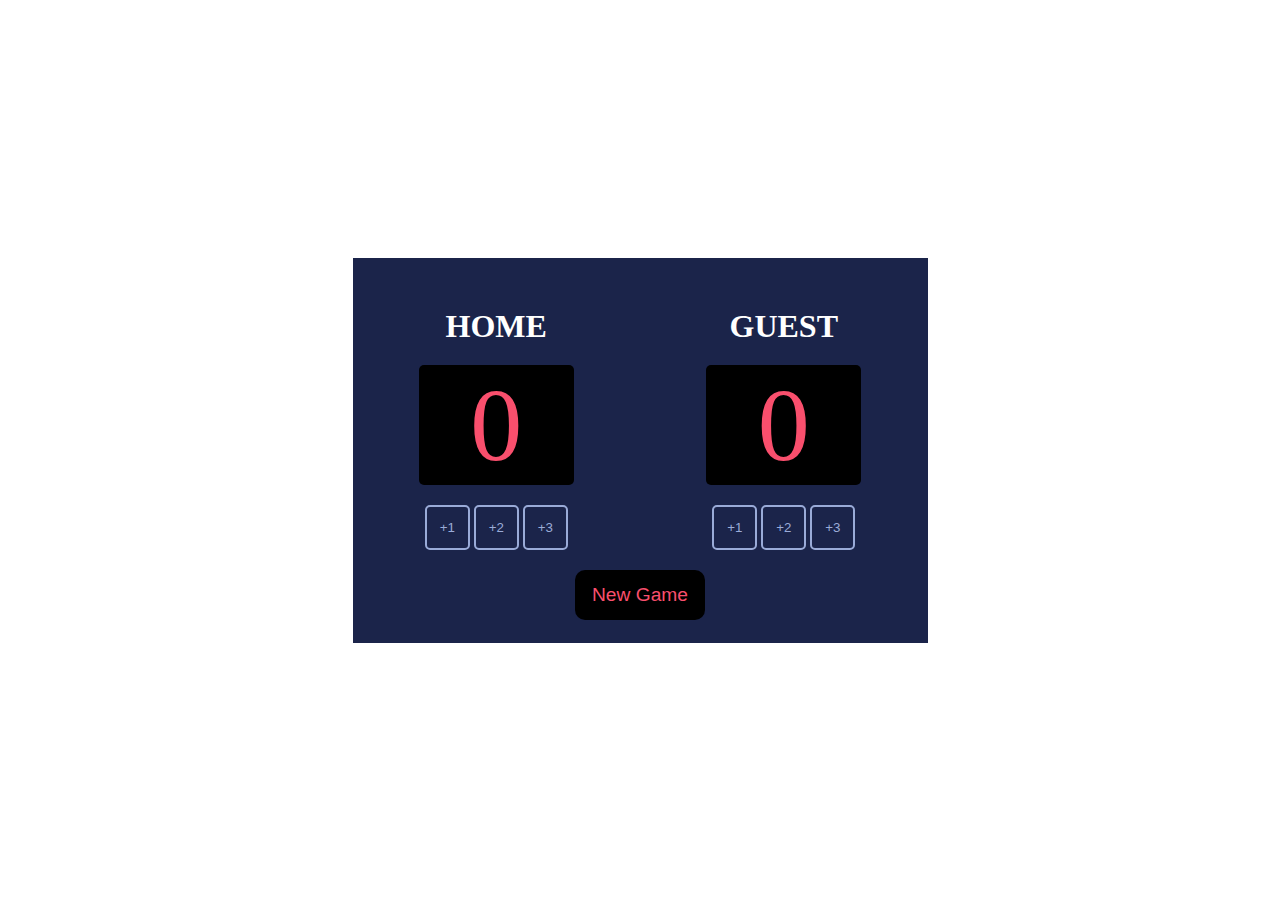
<file: BasketballU/index.html>
<!DOCTYPE html>
<html lang="en">
<head>
    <meta charset="UTF-8">
    <meta name="viewport" content="width=device-width, initial-scale=1.0">
    <title>Basketball Scoreboard</title>
    <link rel="stylesheet" href="style.css">
</head>
<body>
    <main id="container">
        <article id="container2">
            <section id="homeSection" class="scoreSection">
                <h1>HOME</h1>
                <p class="scoreDisplay" id="homeDisplay">0</p>
                <section class="incremBtnSec">
                    <button class="incremBtn" id="increment1" data-points="1">+1</button>
                    <button class="incremBtn" id="increment2" data-points="2">+2</button>
                    <button class="incremBtn" id="increment3" data-points="3">+3</button>
                </section>
            </section>

            <section id="guestSection" class="scoreSection">
                <h1>GUEST</h1>
                <p class="scoreDisplay" id="guestDisplay">0</p>
                <section class="scoreIncremBtn">
                    <button class="incremBtn" id="increment1" data-points="1">+1</button>
                    <button class="incremBtn" id="increment2" data-points="2">+2</button>
                    <button class="incremBtn" id="increment3" data-points="3">+3</button>
                </section>
            </section>
        </article>

        <section id="newgameSec">
            <button id="newgameBtn">New Game</button>
        </section>
    </main>
    
</body>

<script src="script.js"></script>

</html>
</file>
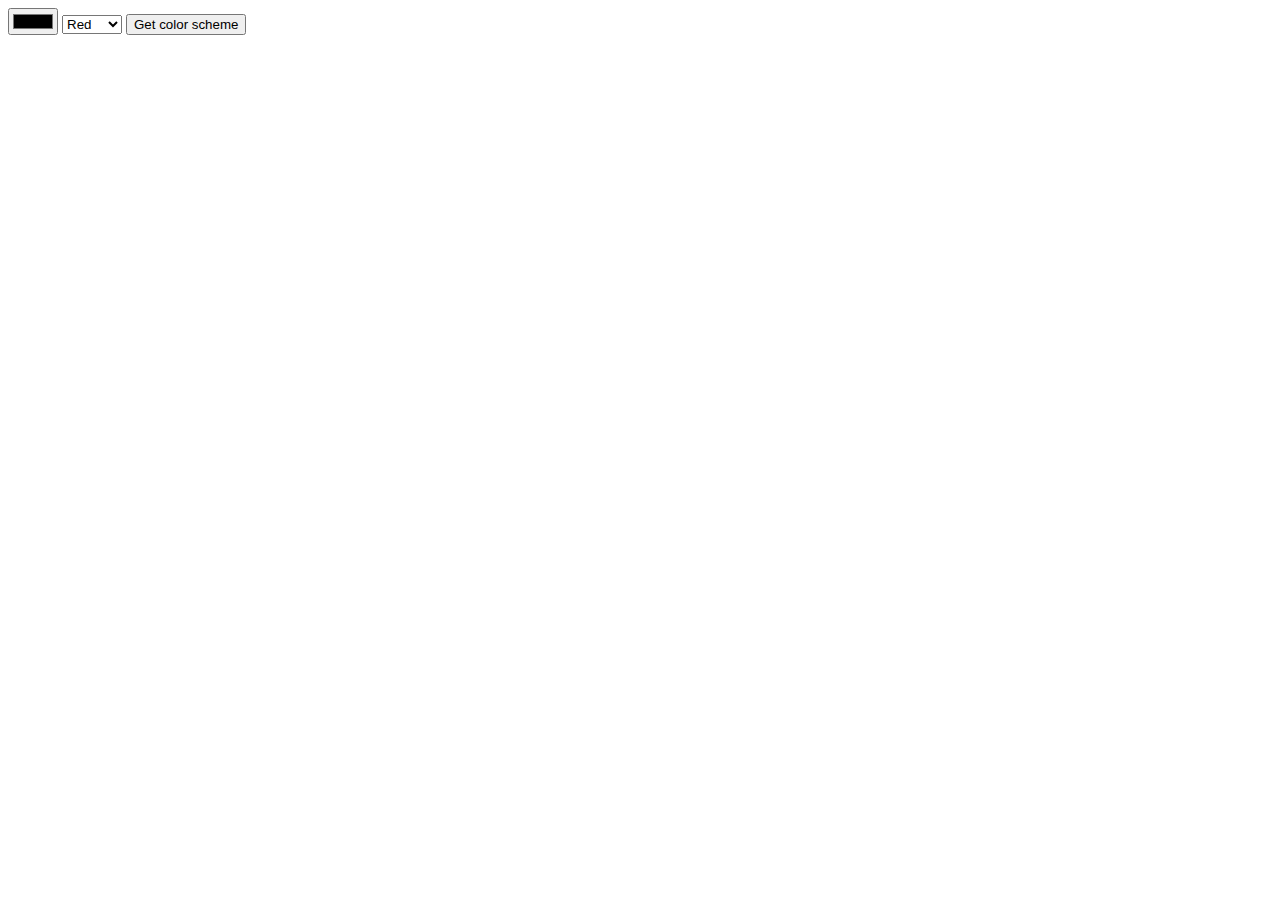
<file: Color-Scheme-Generator/index.html>
<!DOCTYPE html>
<html lang="en">
<head>
    <meta charset="UTF-8">
    <meta name="viewport" content="width=device-width, initial-scale=1.0">
    <title>Color Scheme Generator</title>
</head>
<body>
    <header>
        <section>
            <input type="color" id="seed-color">
            
            <select>
                <option value="red">Red</option>
                <option value="green">Green</option>
                <option value="blue">Blue</option>
            </select>

            <button>Get color scheme</button>
        </section>
    </header>

    <main>
        <article></article>
        <article></article>
        <article></article>
        <article></article>
        <article></article>
    </main>

    <footer>
        <article></article>
        <article></article>
        <article></article>
        <article></article>
        <article></article>
    </footer>
</body>
</html>
</file>
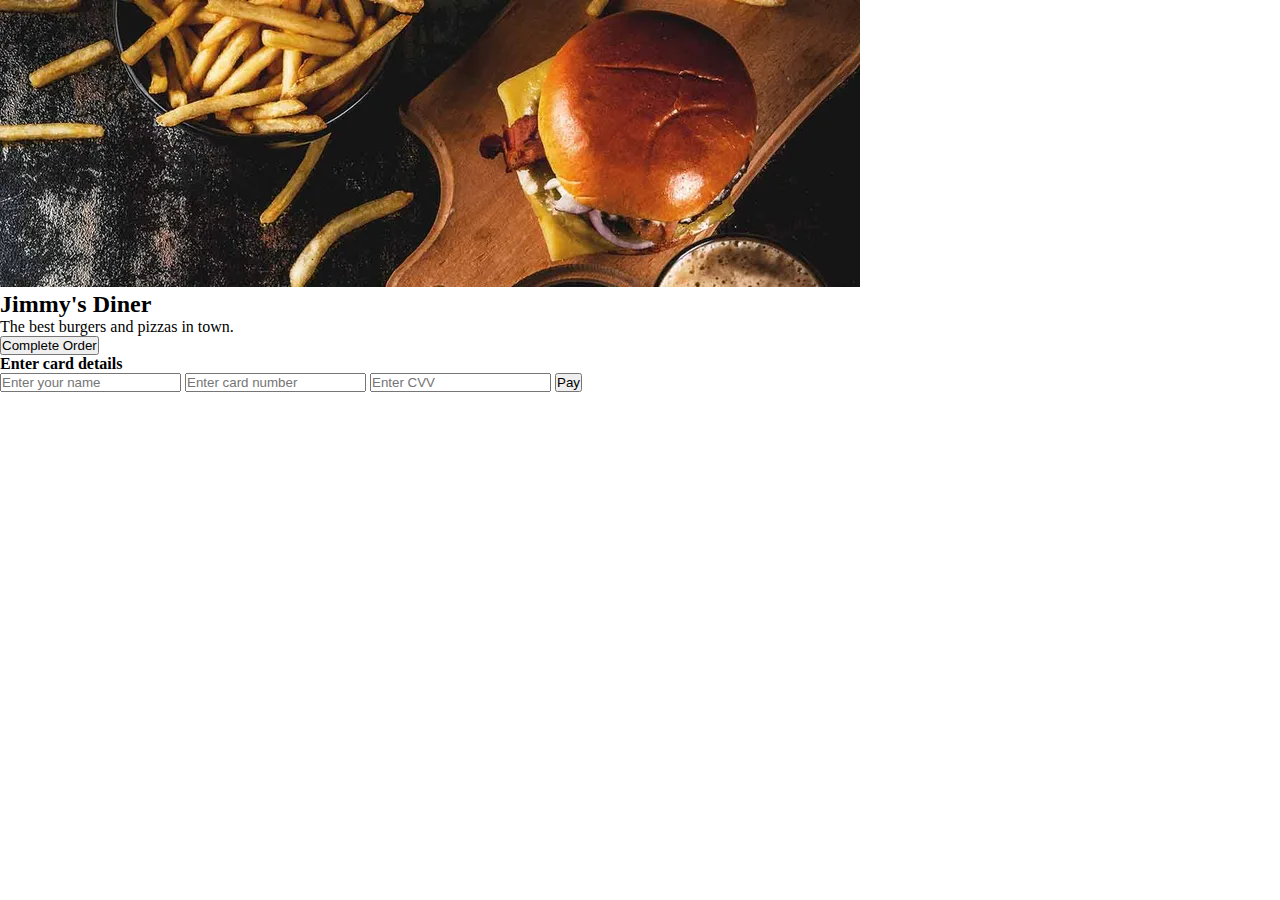
<file: Mobile-Ordering-App/index.html>
<!DOCTYPE html>
<html lang="en">
<head>
    <meta charset="UTF-8">
    <meta name="viewport" content="width=device-width, initial-scale=1.0">
    <title>Orderify!</title>
    <link rel="stylesheet" href="style.css">
    <link rel="preconnect" href="https://fonts.googleapis.com">
    <link rel="preconnect" href="https://fonts.gstatic.com" crossorigin>
    <link href="https://fonts.googleapis.com/css2?family=Poppins:wght@300;400;500;600&family=Smythe&display=swap" rel="stylesheet">
</head>
<body>
    <div class="container">
        <header>
            <img src="./Images/header.webp" alt="Jimmy's Dinner restraunt banner" id="header-img">
            <section class="hero-text-section">
                <h2>Jimmy's Diner</h2>
                <p>The best burgers and pizzas in town.</p>
            </section>
        </header>

        <main id="menu">
        </main>

        <section id="order"></section>
        <div id="load"><button id="complete-order-btn">Complete Order</button></div>

        <section id="payment-card">
                <h4 id="card-details-text">Enter card details</h4>

                <form id="payment-form">
                    <input type="text"
                    placeholder="Enter your name"
                    name="fullName"
                    class="form-design"
                    required>

                    <input type="number"
                    placeholder="Enter card number"
                    name="number"
                    class="form-design"
                    required>

                    <input type="text"
                    placeholder="Enter CVV"
                    name="CVV"
                    class="form-design"
                    maxlength="3"
                    minlength="3"
                    pattern="\d{3}"
                    required>

                    <button id="payment-btn">Pay</button>
                </form>

                
        </section>
    </div>

    <script src="script.js" type="module"></script>
</body>
</html>
</file>
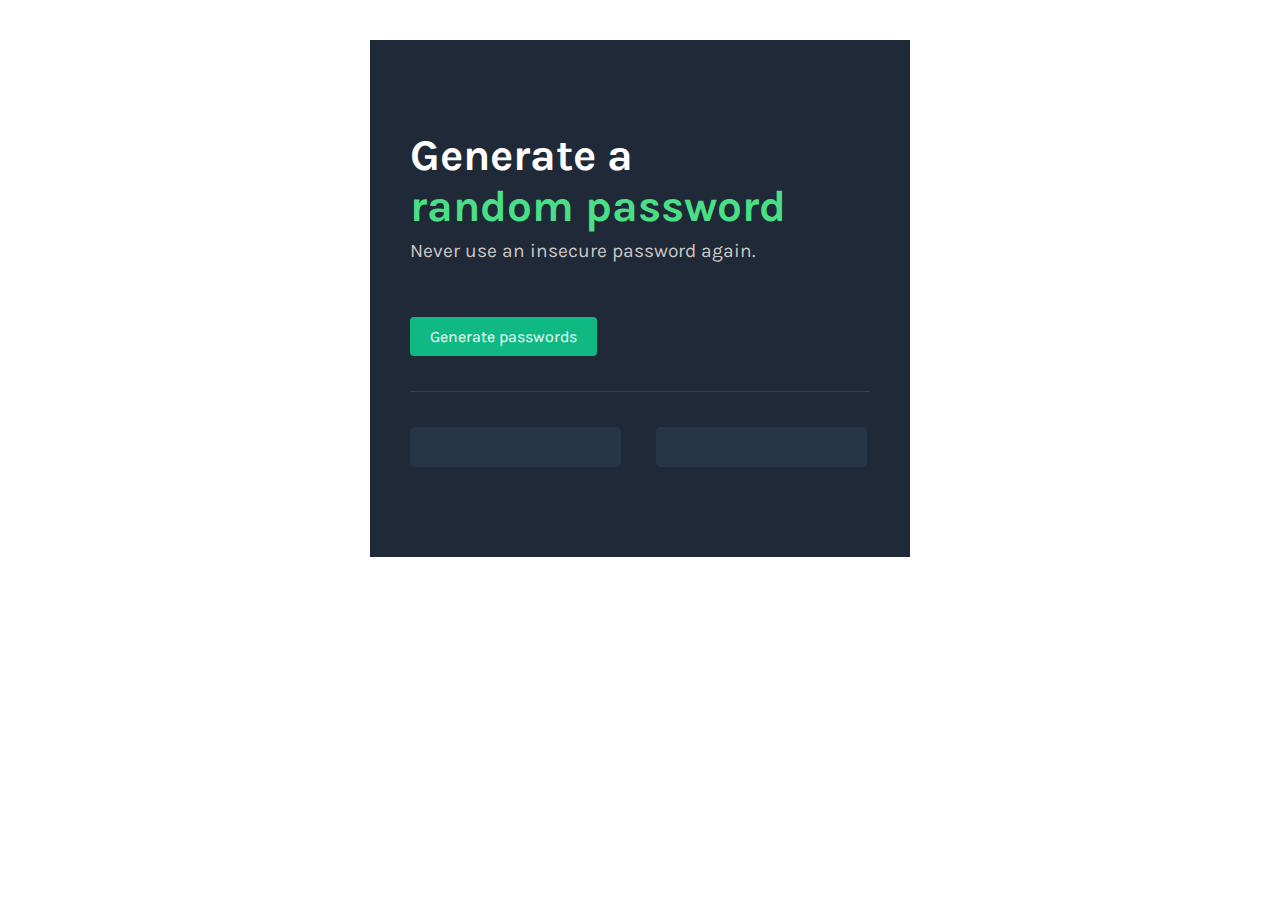
<file: Password-Generator/index.html>
<!DOCTYPE html>
<html lang="en">
<head>
    <meta charset="UTF-8">
    <meta name="viewport" content="width=device-width, initial-scale=1.0">
    <title>Password Generator</title>
    <link rel="stylesheet" href="style.css">
    <link rel="preconnect" href="https://fonts.googleapis.com">
    <link rel="preconnect" href="https://fonts.gstatic.com" crossorigin>
    <link href="https://fonts.googleapis.com/css2?family=Happy+Monkey&family=Karla:ital,wght@0,200..800;1,200..800&family=Orbitron&family=Roboto:ital,wght@0,100..900;1,100..900&display=swap" rel="stylesheet">
</head>
<body>
    <main class="container" role="main">

        <h1 id="heading1">Generate a 
            <span id="highlightH1">random password</span>
        </h1>

        <p class="sub">Never use an insecure password again.</p>

        <button id="generate" class="btn">Generate passwords</button>

        <div id="divider"></div>

        <section class="passwordContainer" aria-label="Generated passwords">
            <input type="text" class="passwordBox">
            <input type="text" class="passwordBox">
        </section>

    </main>
</body>
</html>
</file>
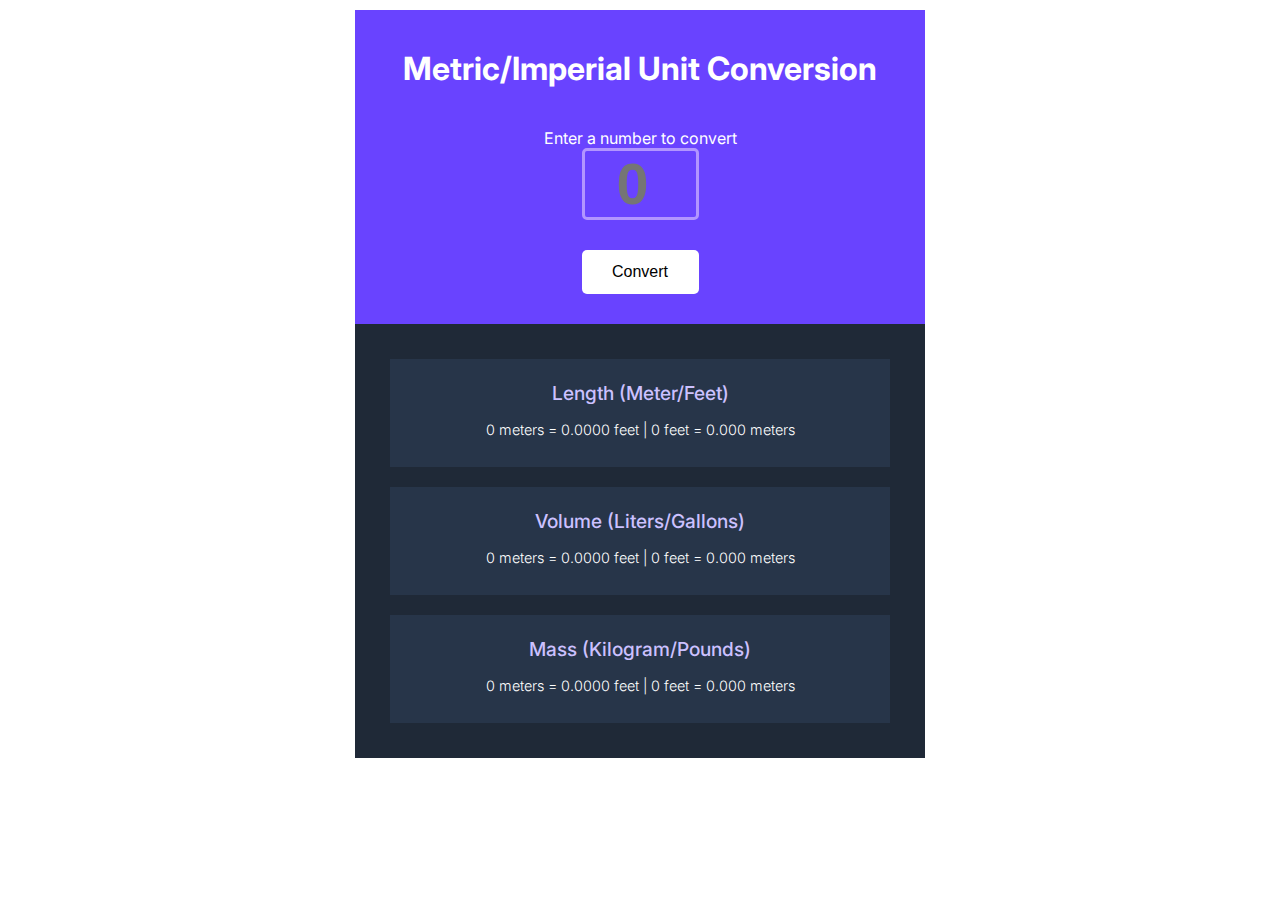
<file: Unit-Converter/index.html>
<!DOCTYPE html>
<html lang="en">
<head>
    <meta charset="UTF-8">
    <meta name="viewport" content="width=device-width, initial-scale=1.0">
    <title>Unit Converter</title>
    <link rel="stylesheet" href="style.css">
    <link rel="preconnect" href="https://fonts.googleapis.com">
    <link rel="preconnect" href="https://fonts.gstatic.com" crossorigin>
    <link href="https://fonts.googleapis.com/css2?family=Happy+Monkey&family=Inter:ital,opsz,wght@0,14..32,100..900;1,14..32,100..900&family=Karla:ital,wght@0,200..800;1,200..800&family=Orbitron&family=Roboto:ital,wght@0,100..900;1,100..900&display=swap" rel="stylesheet">
</head>
<body>
    <div class="container">
        <main class="main">
            <section id="top-sec">
                <h1 id="main-heading">Metric/Imperial Unit Conversion</h1>

                <label for="main-input" class="visually-hidden">Enter a number to convert</label>
                <input id="main-input" type="number" placeholder="0">

                <button id="btn" aria-label="Convert entered value into multiple units">Convert</button>
            </section>

            <section class="section-div">
                <article class="section" id="sec1">
                    <h2 class="first">Length (Meter/Feet)</h2>
                    <p class="second" id="lengthEl" aria-live="polite">0 meters = 0.0000 feet | 0 feet = 0.000 meters</p>
                </article>

                <article class="section">
                    <h2 class="first">Volume (Liters/Gallons)</h2>
                    <p class="second" id="volumeEl" aria-live="polite">0 meters = 0.0000 feet | 0 feet = 0.000 meters</p>
                </article>

                <article class="section" id="sec3">
                    <h2 class="first">Mass (Kilogram/Pounds)</h2>
                    <p class="second" id="massEl" aria-live="polite">0 meters = 0.0000 feet | 0 feet = 0.000 meters</p>
                </article>
            </section>
        </main>
    </div>

    <script src="script.js"></script>
</body>
</html>
</file>
<file: BasketballU/style.css>
*{
    padding: 0;
    margin: 0;
    box-sizing: border-box;
}

body{
    position: relative;
}

#container{
    width: 575px;
    height: 385px;
    position: fixed;
    top: 0;
    bottom: 0;
    left: 0;
    right: 0;
    margin: auto;
    background-color: #1B244A;
}

#container2{
    display: flex;
    justify-content: space-around;
    color: #ffffff;
    text-align: center;
    margin: 50px 0 20px 0;
}

.scoreDisplay{
    width: 155px;
    height: 120px;
    border-radius: 5px;
    background-color: black;
    text-align: center;
    font-size: 6.5rem;
    color: #F94F6D;
    margin: 20px 0;
}

.incremBtnSec{
    width: 155px;
    height: 45px;
}

.incremBtn{
    color: #9AABD8;
    border: solid 2px #9AABD8;
    border-radius: 5px;
    width: 45px;
    height: 45px;
    background-color: #1B244A;
    cursor: pointer;
}

#newgameSec{
    text-align: center;
}

#newgameBtn{
    color: #F94F6D;
    background-color: black;
    border: none;
    border-radius: 10px;
    width: 130px;
    height: 50px;
    font-size: 1.2rem;
    cursor: pointer;
}
</file>
<file: Mobile-Ordering-App/style.css>
*{
    padding: 0;
    margin: 0;
    box-sizing: border-box;
}
</file>
<file: Password-Generator/style.css>
*{
    margin: 0;
    padding: 0;
    box-sizing: border-box;
}

.container {
    width: 540px;
    
    background-color: #1F2937;
    color: white;
    margin: 40px auto;
    padding: 90px 40px;
    font-family: "Karla", sans-serif;
    align-items: center;
}

#heading1 {
    font-size: 2.75rem;
}

#highlightH1 {
    display: block;
    color: #4ADF86;
}

.sub {
    margin-top: 7px;
    color: rgb(205, 199, 199);
    font-size: 1.20rem;
}

.btn {
    display: block;
    background-color: #10B981;
    border: none;
    color: azure;
    cursor: pointer;
    padding: 10px 20px;
    border-radius: 4px;
    margin-top: 55px;
    font-family: "Karla", sans-serif;
    font-size: 1rem;
}

#divider {
    height: 1px;
    background-color: #2F3E53;
    margin: 35px 0;
}

.passwordContainer {
    display: flex;
    gap: 35px;
}

.passwordBox {
    width: 211px;
    height: 40px;
    background-color: #273549;
    border: none;
    border-radius: 5px;
    padding: 10px ;
    color: #55F991;
    font-family: "Karla", sans-serif;
}
</file>
<file: Unit-Converter/style.css>
*{
    padding: 0;
    margin: 0;
    box-sizing: border-box;
}

.container {
    width: 570px;
    margin: 10px auto;
    font-family: "Inter", sans-serif;
}

.main   {
    background-color: #6943FF;
    color: #ffffff;
    text-align: center;

}

#main-heading {
    padding: 25px;
    margin-bottom: 15px;
    margin-top: 14px;
}

#main-input {
    font-size: 3.6rem;
    font-weight: 800;
    text-align: center;
    width: 117px;
    border-radius: 5px;
    border: 3px solid #B295FF;
    background-color: #6943FF;
    color: #FFFFFF;
}

#top-sec{
    display: flex;
    flex-direction: column;
    align-items: center;
}

#btn {
    width: 117px;
    background-color: #ffffff;
    padding: 10px 10px;
    border-radius: 5px;
    border: none;
    margin: 30px 0px;
    line-height: 24px;
    font-size: 1rem;
} 

.section-div {
    background-color: #1F2937;
    display: flex;
    flex-direction: column;
    align-items: center;
}


.section {
    background-color: #273549;
    color: #CCC1FF;
    width: 500px;
    padding: 16px 8px;
    margin: 10px;
}

#sec1 {
    margin-top: 35px;
}

#sec3 {
    margin-bottom: 35px;
} 

.first{
    color: #CCC1FF;
    font-size: 1.2rem;
    padding: 6px;
    margin-bottom: 4px;
    font-weight: 500;
}

.second{
    color: #FFFFFF;
    font-size: 0.9rem;
    padding: 6px;
    margin-bottom: 7px;
    font-weight: 300;
}
</file>
